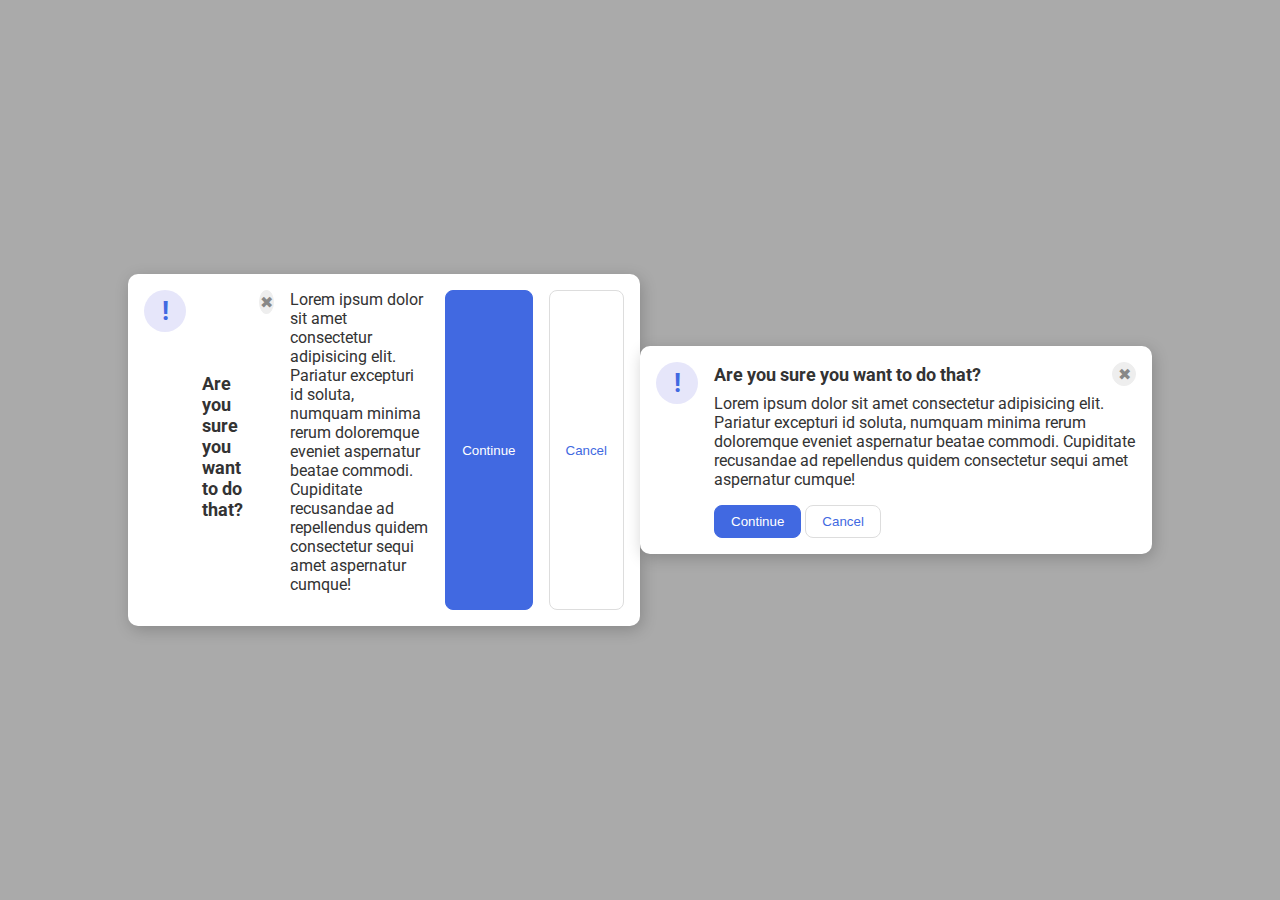
<file: flex/05-flex-modal/index.html>
<!DOCTYPE html>
<html lang="en">
  <head>
    <meta charset="UTF-8">
    <meta http-equiv="X-UA-Compatible" content="IE=edge">
    <meta name="viewport" content="width=device-width, initial-scale=1.0">
    <link rel="stylesheet" href="style.css">
    <title>Modal</title>
  </head>
  <body>
    <div class="modal">
      <div class="icon">!</div>
      <div class="header">Are you sure you want to do that?</div>
      <button class="close-button">✖</button>
      <div class="text">Lorem ipsum dolor sit amet consectetur adipisicing elit. Pariatur excepturi id soluta, numquam minima rerum doloremque eveniet aspernatur beatae commodi. Cupiditate recusandae ad repellendus quidem consectetur sequi amet aspernatur cumque!</div>
      <button class="continue">Continue</button>
      <button class="cancel">Cancel</button>
    </div>


    <div class="modal">
      <div class="icon">!</div>
      <!-- additional container used here -->
      <div class="container">
        <!-- header div was moved to encompass the close button as well -->
        <div class="header">Are you sure you want to do that?
          <button class="close-button">✖</button>
        </div>
        <div class="text">Lorem ipsum dolor sit amet consectetur adipisicing elit. Pariatur excepturi id soluta, numquam minima rerum doloremque eveniet aspernatur beatae commodi. Cupiditate recusandae ad repellendus quidem consectetur sequi amet aspernatur cumque!</div>
        <button class="continue">Continue</button>
        <button class="cancel">Cancel</button>
      </div>
    </div>
  </body>
</html>
</file>
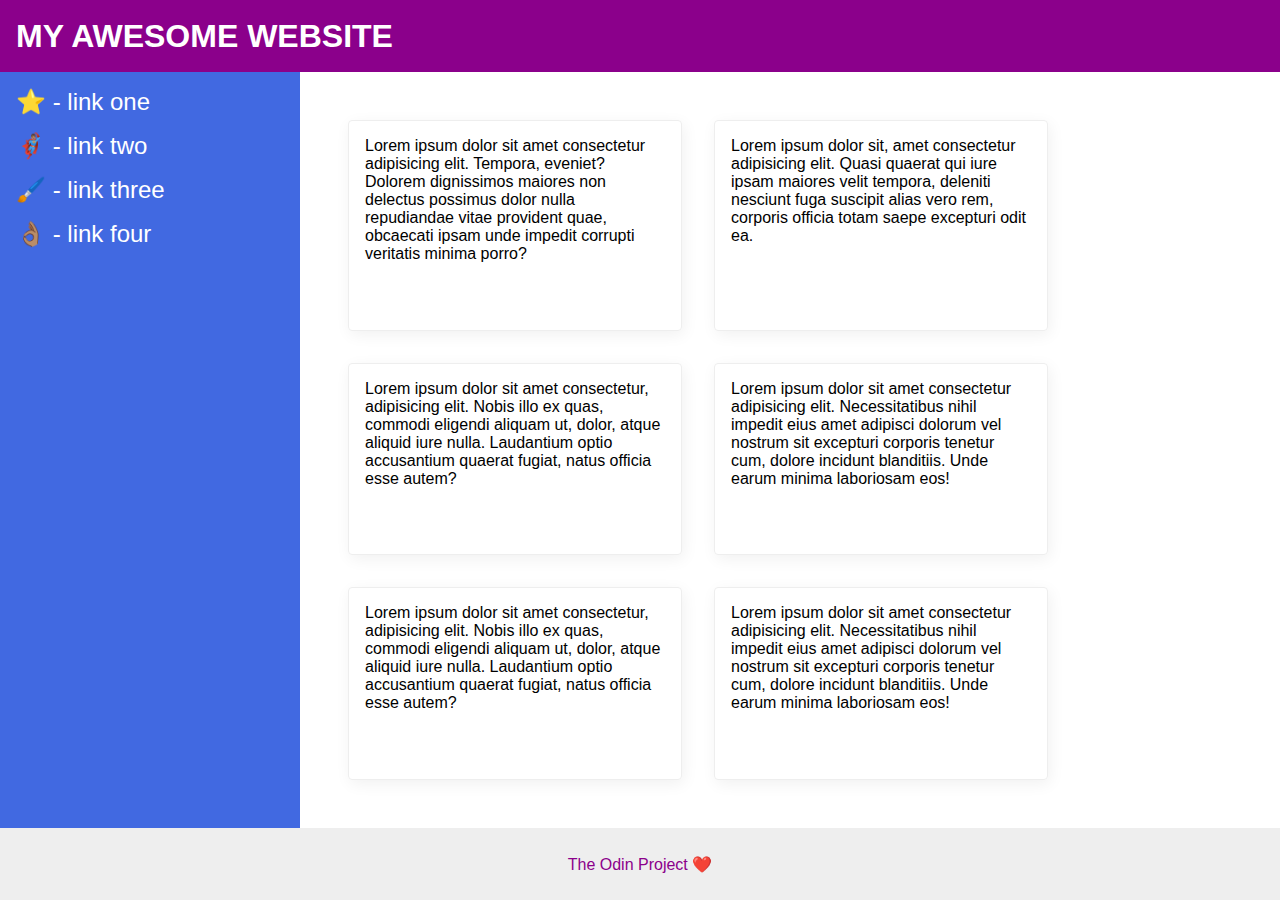
<file: flex/07-flex-layout-2/index.html>
<!DOCTYPE html>
<html lang="en">
  <head>
    <meta charset="UTF-8">
    <meta http-equiv="X-UA-Compatible" content="IE=edge">
    <meta name="viewport" content="width=device-width, initial-scale=1.0">
    <title>The Holy Grail</title>
    <link rel="stylesheet" href="style.css">
  </head>
  <body>
    <div class="header">
      MY AWESOME WEBSITE
    </div>
    <div class="body">
      <div class="sidebar">
        <ul>
          <li><a href="#">⭐ - link one</a></li>
          <li><a href="#">🦸🏽‍♂️ - link two</a></li>
          <li><a href="#">🖌️ - link three</a></li>
          <li><a href="#">👌🏽 - link four</a></li>
        </ul>
      </div>
      <div class="container">
        <div class="card">Lorem ipsum dolor sit amet consectetur adipisicing elit. Tempora, eveniet? Dolorem dignissimos maiores non delectus possimus dolor nulla repudiandae vitae provident quae, obcaecati ipsam unde impedit corrupti veritatis minima porro?</div>
        <div class="card">Lorem ipsum dolor sit, amet consectetur adipisicing elit. Quasi quaerat qui iure ipsam maiores velit tempora, deleniti nesciunt fuga suscipit alias vero rem, corporis officia totam saepe excepturi odit ea.</div>
        <div class="card">Lorem ipsum dolor sit amet consectetur, adipisicing elit. Nobis illo ex quas, commodi eligendi aliquam ut, dolor, atque aliquid iure nulla. Laudantium optio accusantium quaerat fugiat, natus officia esse autem?</div>
        <div class="card">Lorem ipsum dolor sit amet consectetur adipisicing elit. Necessitatibus nihil impedit eius amet adipisci dolorum vel nostrum sit excepturi corporis tenetur cum, dolore incidunt blanditiis. Unde earum minima laboriosam eos!</div>
        <div class="card">Lorem ipsum dolor sit amet consectetur, adipisicing elit. Nobis illo ex quas, commodi eligendi aliquam ut, dolor, atque aliquid iure nulla. Laudantium optio accusantium quaerat fugiat, natus officia esse autem?</div>
        <div class="card">Lorem ipsum dolor sit amet consectetur adipisicing elit. Necessitatibus nihil impedit eius amet adipisci dolorum vel nostrum sit excepturi corporis tenetur cum, dolore incidunt blanditiis. Unde earum minima laboriosam eos!</div>
      </div>
    </div>
    <div class="footer">
      The Odin Project ❤️
    </div>
  </body>
</html>
</file>
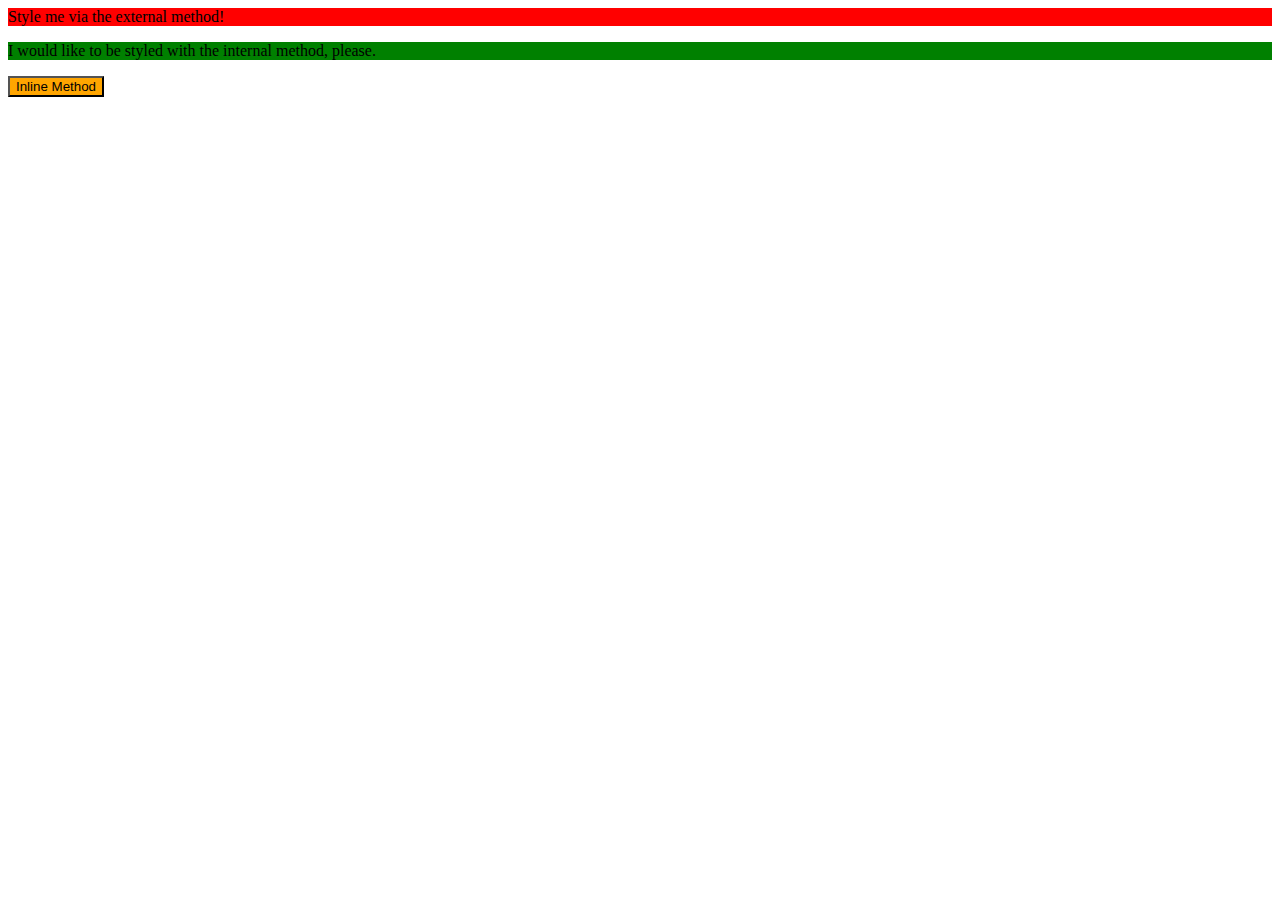
<file: foundations/01-css-methods/index.html>
<!DOCTYPE html>
<html lang="en">
  <head>
    <meta charset="UTF-8">
    <meta http-equiv="X-UA-Compatible" content="IE=edge">
    <meta name="viewport" content="width=device-width, initial-scale=1.0">
    <title>Methods for Adding CSS</title>
    <link rel="stylesheet" href="style.css">
    <style>
      p{
        background-color: green;
      }
    </style>
  </head>
  <body>
    <div>Style me via the external method!</div>
    <p>I would like to be styled with the internal method, please.</p>
    <button style="background-color: orange;">Inline Method</button>
  </body>
</html>
</file>
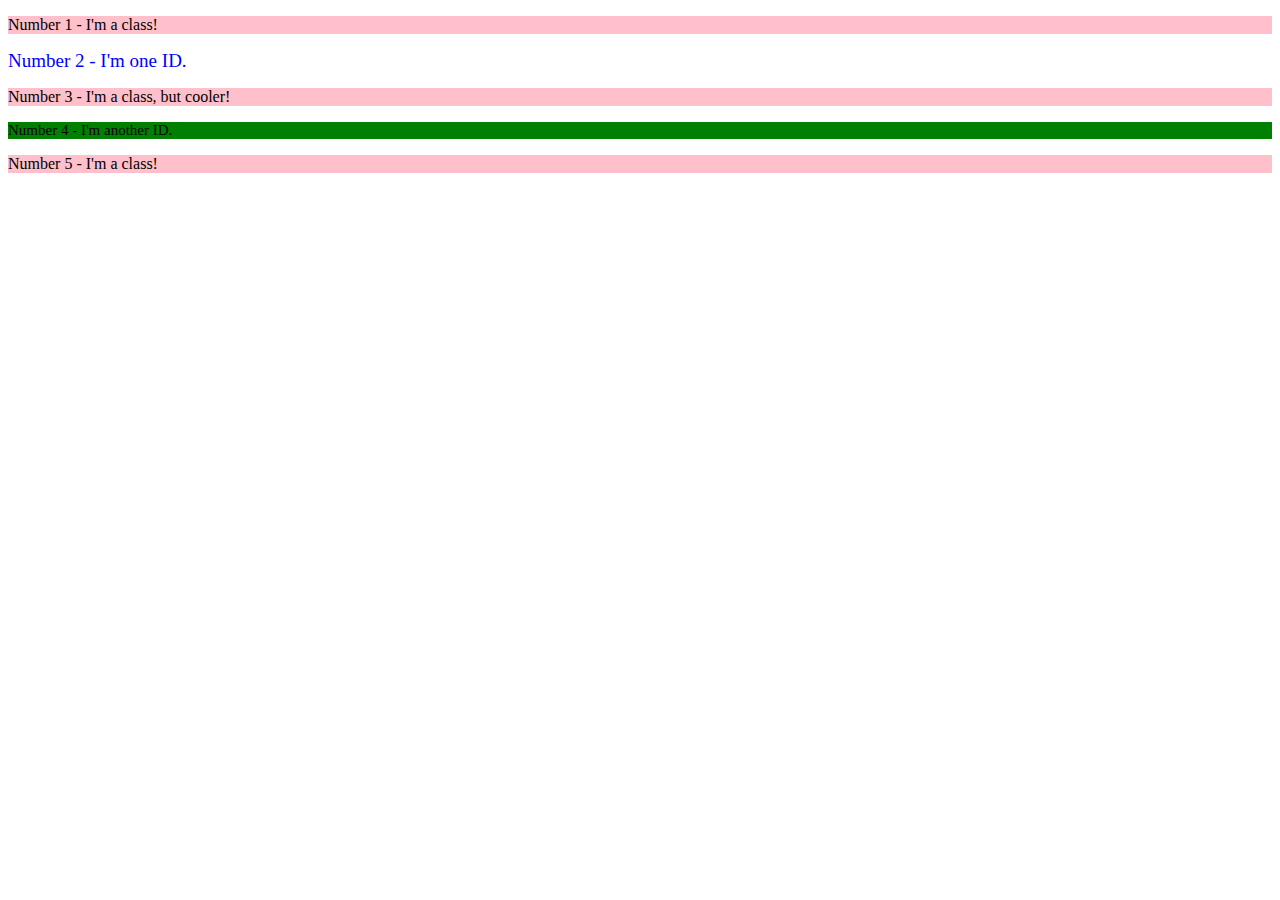
<file: foundations/02-class-id-selectors/index.html>
<!DOCTYPE html>
<html lang="en">
  <head>
    <meta charset="UTF-8">
    <meta http-equiv="X-UA-Compatible" content="IE=edge">
    <meta name="viewport" content="width=device-width, initial-scale=1.0">
    <title>Class and ID Selectors</title>
    <link rel="stylesheet" href="style.css">
  </head>
  <body>
    <p>Number 1 - I'm a class!</p>
    <div>Number 2 - I'm one ID.</div>
    <p>Number 3 - I'm a class, but cooler!</p>
    <div style="background-color: green; 
                color: black;
                font-size: 15px;
        ">Number 4 - I'm another ID.</div>
    <p>Number 5 - I'm a class!</p>
  </body>
</html>
</file>
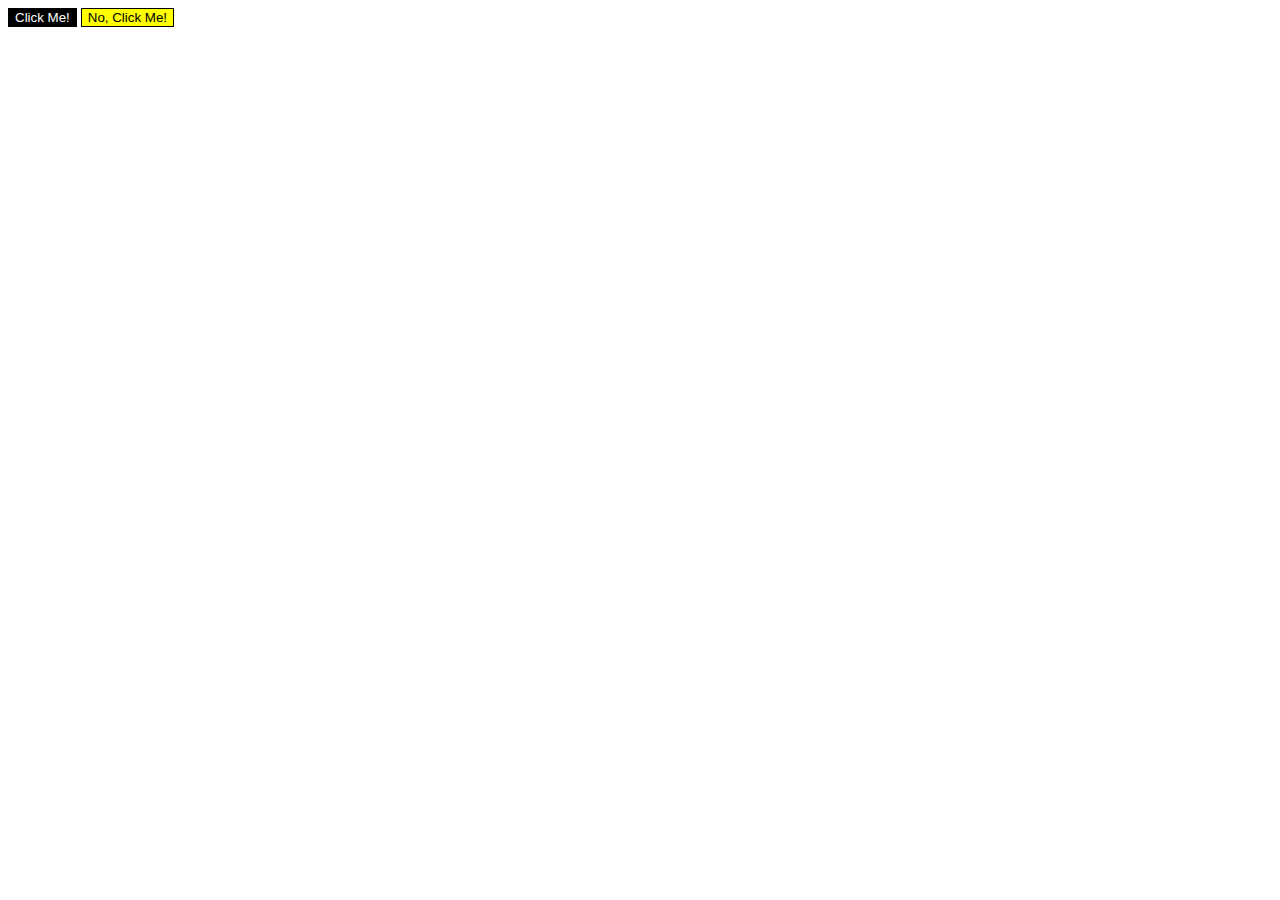
<file: foundations/03-grouping-selectors/index.html>
<!DOCTYPE html>
<html lang="en">
  <head>
    <meta charset="UTF-8">
    <meta http-equiv="X-UA-Compatible" content="IE=edge">
    <meta name="viewport" content="width=device-width, initial-scale=1.0">
    <title>Grouping Selectors</title>
    <link rel="stylesheet" href="style.css">
  </head>
  <body>
    <button class="box box1">Click Me!</button>
    <button class="box box2">No, Click Me!</button>
  </body>
</html>
</file>
<file: flex/05-flex-modal/style.css>
@import url('https://fonts.googleapis.com/css2?family=Roboto:wght@400;700&display=swap');

html, body {
  height: 100%;
}

body {
  font-family: Roboto, sans-serif;
  margin: 0;
  background: #aaa;
  color: #333;
  /* I'll give you this one for free lol */
  display: flex;
  align-items: center;
  justify-content: center;
}

.modal {
  background: white;
  width: 480px;
  border-radius: 10px;
  box-shadow: 2px 4px 16px rgba(0,0,0,.2);
  display: flex;
  gap: 16px;
  padding: 16px;
}

.icon {
  color: royalblue;
  font-size: 26px;
  font-weight: 700;
  background: lavender;
  width: 42px;
  height: 42px;
  border-radius: 50%;
  display: flex;
  align-items: center;
  justify-content: center;
  flex-shrink: 0;
}

.close-button {
  background: #eee;
  border-radius: 50%;
  color: #888;
  font-weight: 400;
  font-size: 16px;
  height: 24px;
  width: 24px;
  display: flex;
  align-items: center;
  justify-content: center;
  border: 1px solid #eee;
  padding: 0;
}

button {
  cursor: pointer;
  padding: 8px 16px;
  border-radius: 8px;
}

button.continue {
  background: royalblue;
  border: 1px solid royalblue;
  color: white;
}

button.cancel {
  background: white;
  border: 1px solid #ddd;
  color: royalblue;
}

.header {
  display: flex;
  align-items: center;
  justify-content: space-between;
  font-size: 18px;
  font-weight: 700;
  margin-bottom: 8px;
}

.text {
  margin-bottom: 16px;
}
</file>
<file: flex/07-flex-layout-2/style.css>
*{
  margin: 0;padding: 0;
}
body {
  font-family: -apple-system, BlinkMacSystemFont, 'Segoe UI', Roboto, Oxygen, Ubuntu, Cantarell, 'Open Sans', 'Helvetica Neue', sans-serif;
  margin: 0;
  min-height: 100vh;
}

.header {
  height: 72px;
  background: darkmagenta;
  color: white;
}

.footer {
  height: 72px;
  background: #eee;
  color: darkmagenta;
}


.sidebar {
  width: 300px;
  background: royalblue;
  box-sizing: border-box;
}

.body {
  flex: 1;
  display: flex;
}

.sidebar {
  flex-shrink: 0;
  padding: 16px;
}

.card {
  border: 1px solid #eee;
  box-shadow: 2px 4px 16px rgba(0,0,0,.06);
  border-radius: 4px;
}

body {
  display: flex;
  flex-direction: column;
}

.header {
  display: flex;
  align-items: center;
  padding: 0 16px;
  font-size: 32px;
  font-weight: 900;
}


body {
  display: flex;
  flex-direction: column;
}

.sidebar {
  flex-shrink: 0;
  padding: 16px;
}


ul {
  list-style-type: none;
  margin: 0;
  padding: 0;
}

li {
  margin-bottom: 16px;
}

a {
  color: white;
  text-decoration: none;
  font-size: 24px;
}


.container {
  padding: 32px;
  display: flex;
  flex-wrap: wrap;
}

.card {
  padding: 16px;
  margin: 16px;
  width: 300px;
}

.footer {
  display: flex;
  align-items: center;
  justify-content: center;
}
</file>
<file: foundations/01-css-methods/style.css>
div{
    background-color: red;
}
</file>
<file: foundations/02-class-id-selectors/style.css>
p{
    background-color: pink;
}

div{
    color: blue;
    font-size: 19px;
}
</file>
<file: foundations/03-grouping-selectors/style.css>
.box{
    border: 1px solid black;
}
.box1{
    background: black;
    color: #fff;
}

.box2{
    background-color: yellow;
    color: black;
}
</file>
